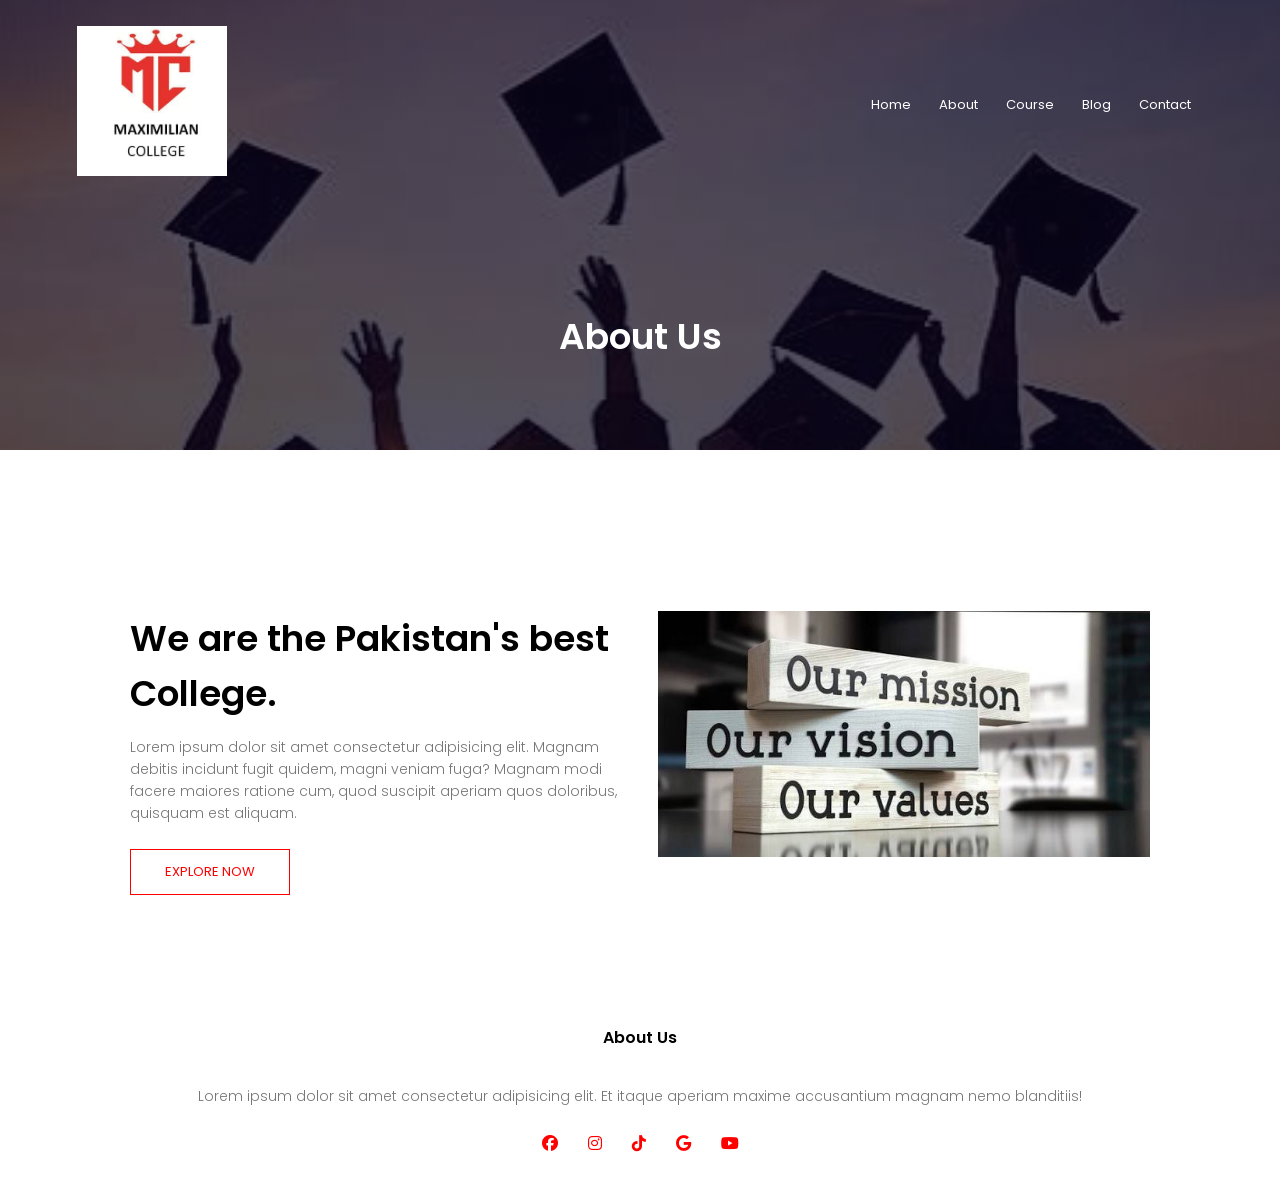
<file: About.html>
<!DOCTYPE html>
<html>
    <head>
        <meta name="viewport" content="width=device-width, initial-scale=1.0">
        <title>College Website</title>
        <link rel="stylesheet" href="style.css">
        <link rel="preconnect" href="https://fonts.gstatic.com">
        <link rel="stylesheet" href="https://fonts.googleapis.com/css2?family=Poppins:wght@100;200;300;400;600;700&display=swap">
        <link rel="stylesheet" href="https://cdnjs.cloudflare.com/ajax/libs/font-awesome/6.7.2/css/all.min.css">
    </head>
    <body>
        <section class="sub-header">
            <nav>
                <a href="index.html"><img src="logo.jpg" alt=""></a>
                <div class="nav-link" id="navlink">
                    <i class="fa-solid fa-xmark" onclick="hideMenu()"></i>
                    <ul>
                    <li><a href="index.html">Home</a></li>
                        <li><a href="About.html">About</a></li>
                        <li><a href="courses.html">Course</a></li>
                        <li><a href="blog.html">Blog</a></li>
                        <li><a href="Contact.html">Contact</a></li>
                    </ul>
                </div>
                <i class="fa-solid fa-bars" onclick="showMenu()"></i>
            </nav>


        <h1>About Us</h1>

        </section>

        <!-----About Us content---->
        <section class="about-us">
            <div class="row">
                <div class="about-col">
                    <h1>We are the Pakistan's best College.</h1>
                    <p>Lorem ipsum dolor sit amet consectetur adipisicing elit. Magnam debitis incidunt fugit quidem, magni veniam fuga? Magnam modi facere maiores ratione cum, quod suscipit aperiam quos doloribus, quisquam est aliquam.</p>
                    <a href="" class="hero-btn red-btn">EXPLORE NOW</a>

                </div>
                <div class="about-col">
                    <img src="about-2.jpg">
                    
                </div>
            </div>

        </section>


        


        
        
        
        <!--Footer-->
        <section class="footer">
            <h4>About Us</h4>
            <p>Lorem ipsum dolor sit amet consectetur adipisicing elit. Et itaque aperiam maxime accusantium magnam nemo blanditiis! </p>
            <div class="icons">
            <i class="fa-brands fa-facebook"></i>
            <i class="fa-brands fa-instagram"></i>
            <i class="fa-brands fa-tiktok"></i>
            <i class="fa-brands fa-google"></i>
            <i class="fa-brands fa-youtube"></i>

            </div>
        
        </section>





        <!------JavaScript for Toggle Menu------>

        <script>

            var navlink = document.getElementById("navlink");

            function showMenu(){
                navlink.style.right = "0";
            }
            function hideMenu(){
                navlink.style.right = "-200px";
            }
        </script>

        
    </body>
</html>
</file>
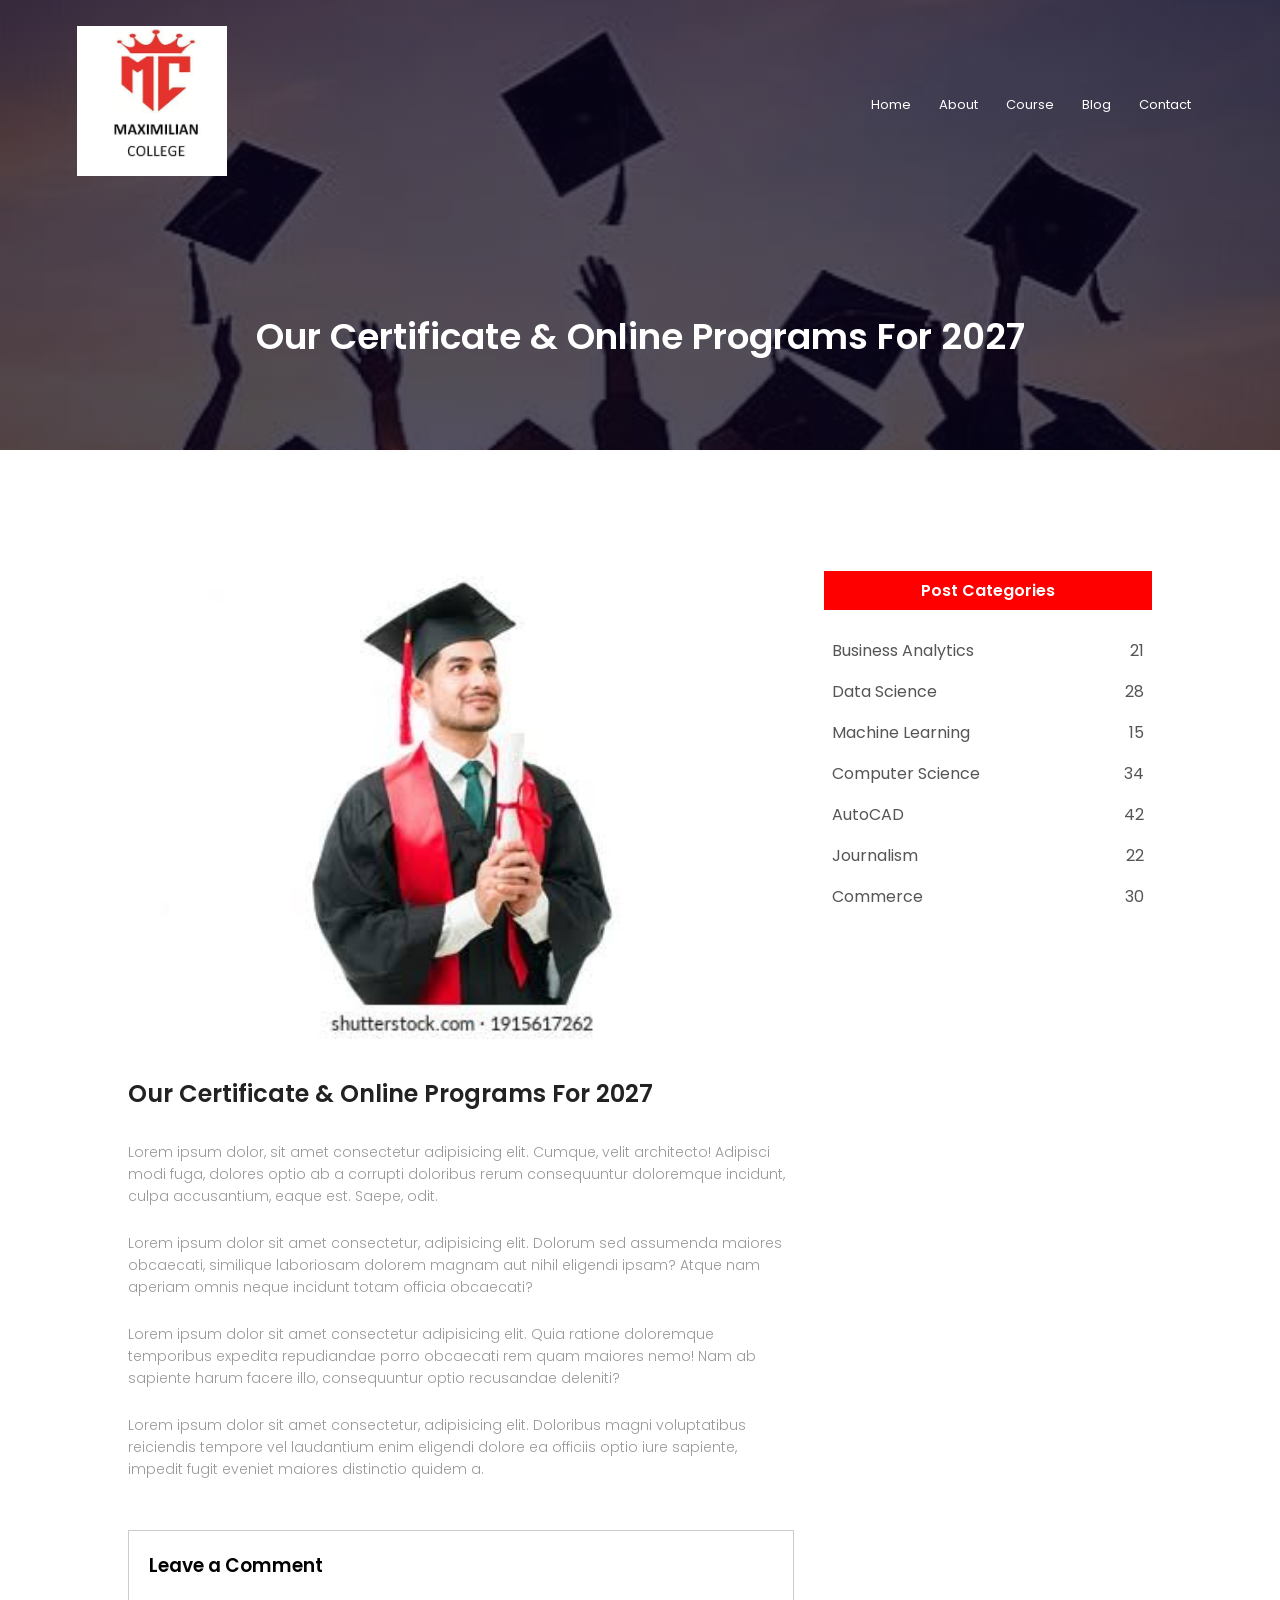
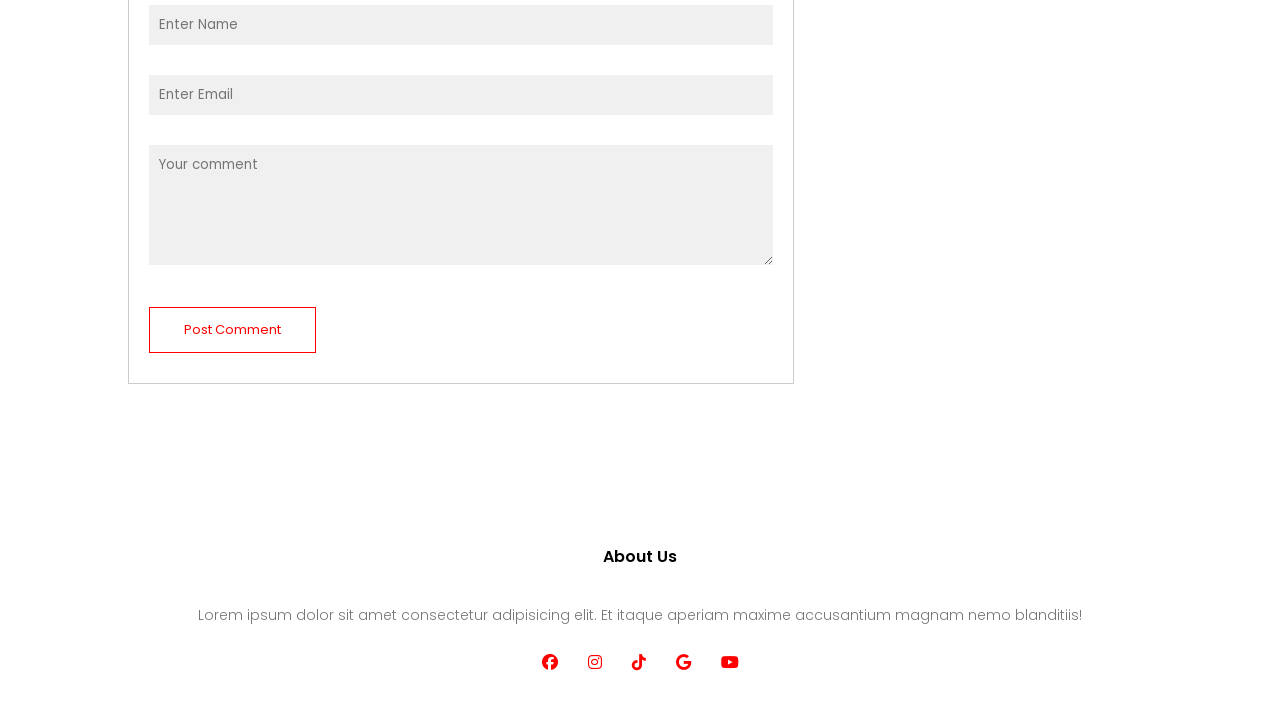
<file: blog.html>
<!DOCTYPE html>
<html>
    <head>
        <meta name="viewport" content="width=device-width, initial-scale=1.0">
        <title>College Website</title>
        <link rel="stylesheet" href="style.css">
        <link rel="preconnect" href="https://fonts.gstatic.com">
        <link rel="stylesheet" href="https://fonts.googleapis.com/css2?family=Poppins:wght@100;200;300;400;600;700&display=swap">
        <link rel="stylesheet" href="https://cdnjs.cloudflare.com/ajax/libs/font-awesome/6.7.2/css/all.min.css">
    </head>
    <body>
        <section class="sub-header">
            <nav>
                <a href="index.html"><img src="logo.jpg" alt=""></a>
                <div class="nav-link" id="navlink">
                    <i class="fa-solid fa-xmark" onclick="hideMenu()"></i>
                    <ul>
                        <li><a href="index.html">Home</a></li>
                        <li><a href="About.html">About</a></li>
                        <li><a href="courses.html">Course</a></li>
                        <li><a href="blog.html">Blog</a></li>
                        <li><a href="Contact.html">Contact</a></li>
                    </ul>
                </div>
                <i class="fa-solid fa-bars" onclick="showMenu()"></i>
            </nav>


        <h1>Our Certificate & Online Programs For 2027</h1>

        </section>

    <!--Blog Page Content-->
    <section class="blog-content">
        <div class="row">
            <div class="blog-left">
                <img src="certificate.jpg">
                <h2>Our Certificate & Online Programs For 2027</h2>
                <p>Lorem ipsum dolor, sit amet consectetur adipisicing elit. Cumque, velit architecto! Adipisci modi fuga, dolores optio ab a corrupti doloribus rerum consequuntur doloremque incidunt, culpa accusantium, eaque est. Saepe, odit.</p>
                <br>
                <p>Lorem ipsum dolor sit amet consectetur, adipisicing elit. Dolorum sed assumenda maiores obcaecati, similique laboriosam dolorem magnam aut nihil eligendi ipsam? Atque nam aperiam omnis neque incidunt totam officia obcaecati?</p>
                <br>
                <p>Lorem ipsum dolor sit amet consectetur adipisicing elit. Quia ratione doloremque temporibus expedita repudiandae porro obcaecati rem quam maiores nemo! Nam ab sapiente harum facere illo, consequuntur optio recusandae deleniti?</p>
                <br>
                <p>Lorem ipsum dolor sit amet consectetur, adipisicing elit. Doloribus magni voluptatibus reiciendis tempore vel laudantium enim eligendi dolore ea officiis optio iure sapiente, impedit fugit eveniet maiores distinctio quidem a.</p>
                <div class="comment-box">
                    <h3>Leave a Comment</h3>
                    <form action="" class="comment-form"><input type="text" placeholder="Enter Name">
                    <input type="email" placeholder="Enter Email">
                    <textarea rows="5" placeholder="Your comment"></textarea>
                    <button type="submit" class="hero-btn red-btn">Post Comment</button></form>
                    
                </div>




            </div>
            <div class="blog-right">
                <h3>Post Categories</h3>
                <div>
                    <span>Business Analytics</span>
                    <span>21</span>
                </div>
                <div>
                    <span>Data Science</span>
                    <span>28</span>
                </div>
                <div>
                    <span>Machine Learning</span>
                    <span>15</span>
                </div>
                <div>
                    <span>Computer Science</span>
                    <span>34</span>
                </div>
                <div>
                    <span>AutoCAD</span>
                    <span>42</span>
                </div>
                <div>
                    <span>Journalism</span>
                    <span>22</span>
                </div>
                <div>
                    <span>Commerce</span>
                    <span>30</span>
                </div>

            </div>
        </div>

    </section>

        


        
        
        
        <!--Footer-->
        <section class="footer">
            <h4>About Us</h4>
            <p>Lorem ipsum dolor sit amet consectetur adipisicing elit. Et itaque aperiam maxime accusantium magnam nemo blanditiis! </p>
            <div class="icons">
            <i class="fa-brands fa-facebook"></i>
            <i class="fa-brands fa-instagram"></i>
            <i class="fa-brands fa-tiktok"></i>
            <i class="fa-brands fa-google"></i>
            <i class="fa-brands fa-youtube"></i>

            </div>
        
        </section>





        <!------JavaScript for Toggle Menu------>

        <script>

            var navlink = document.getElementById("navlink");

            function showMenu(){
                navlink.style.right = "0";
            }
            function hideMenu(){
                navlink.style.right = "-200px";
            }
        </script>

        
    </body>
</html>
</file>
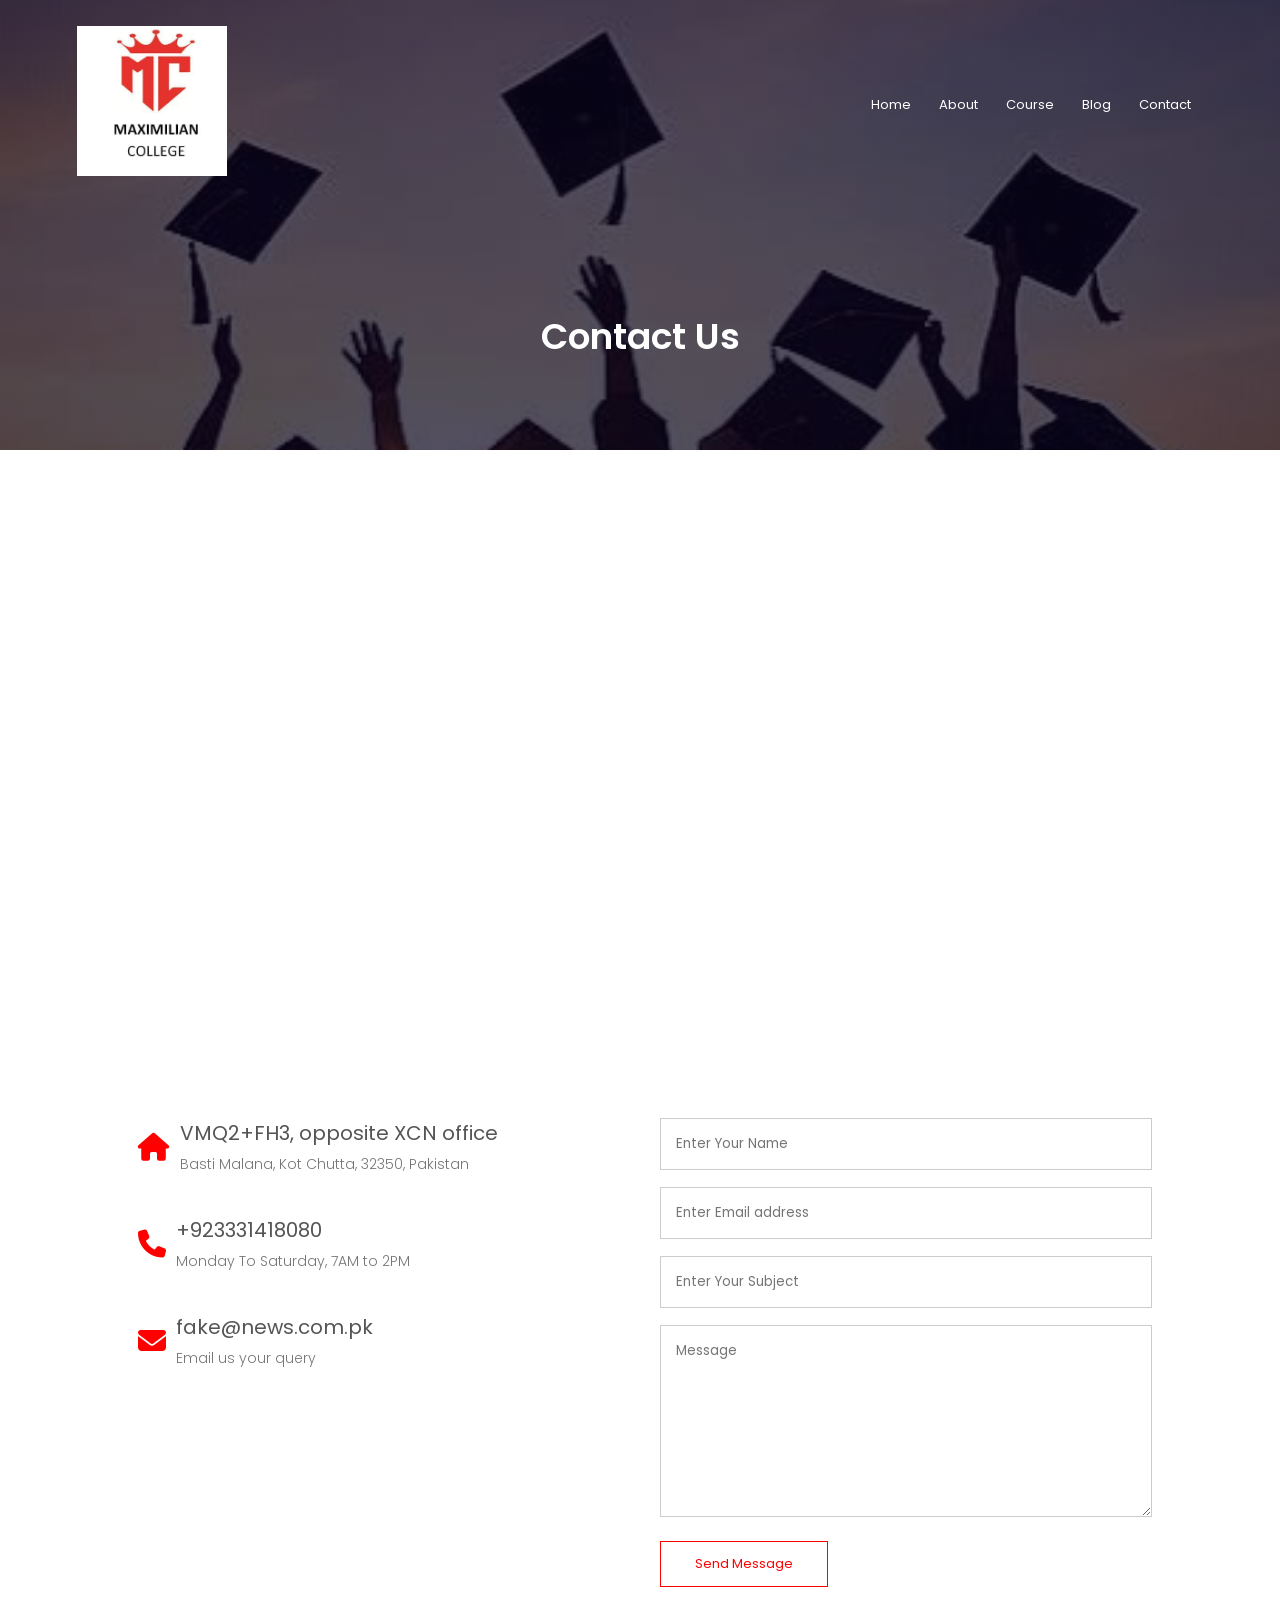
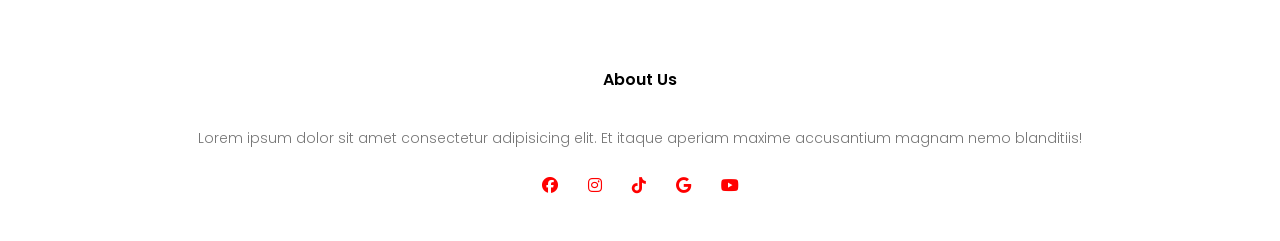
<file: Contact.html>
<!DOCTYPE html>
<html>
    <head>
        <meta name="viewport" content="width=device-width, initial-scale=1.0">
        <title>College Website</title>
        <link rel="stylesheet" href="style.css">
        <link rel="preconnect" href="https://fonts.gstatic.com">
        <link rel="stylesheet" href="https://fonts.googleapis.com/css2?family=Poppins:wght@100;200;300;400;600;700&display=swap">
        <link rel="stylesheet" href="https://cdnjs.cloudflare.com/ajax/libs/font-awesome/6.7.2/css/all.min.css">
    </head>
    <body>
        <section class="sub-header">
            <nav>
                <a href="index.html"><img src="logo.jpg" alt=""></a>
                <div class="nav-link" id="navlink">
                    <i class="fa-solid fa-xmark" onclick="hideMenu()"></i>
                    <ul>
                        <li><a href="index.html">Home</a></li>
                        <li><a href="About.html">About</a></li>
                        <li><a href="courses.html">Course</a></li>
                        <li><a href="blog.html">Blog</a></li>
                        <li><a href="Contact.html">Contact</a></li>
                    </ul>
                </div>
                <i class="fa-solid fa-bars" onclick="showMenu()"></i>
            </nav>


        <h1>Contact Us</h1>

        </section>

        <!-----content us---->
            <section class="location">

                <iframe src="https://www.google.com/maps/embed?pb=!1m18!1m12!1m3!1d21473.5004950301!2d70.6520858050801!3d29.884820865740597!2m3!1f0!2f0!3f0!3m2!1i1024!2i768!4f13.1!3m3!1m2!1s0x393abdf44b6f9d29%3A0x15cdf1b743f2df4a!2sMaximilian%20College!5e0!3m2!1sen!2s!4v1784868996356!5m2!1sen!2s" width="600" height="450" style="border:0;" allowfullscreen="" loading="lazy" referrerpolicy="strict-origin-when-cross-origin"></iframe>

            </section>

            <section class="contact-Us">
                <div class="row">
                    <div class="contact-col">
                        <div>
                            <i class="fa-solid fa-house"></i>
                            <span>
                                <h5>
                                    VMQ2+FH3, opposite XCN office 
                                </h5>
                                <p>
                                    Basti Malana, Kot Chutta, 32350, Pakistan
                                </p>
                            </span>
                        </div>
                        <div>
                            <i class="fa-solid fa-phone"></i>
                            <span>
                                <h5>
                                    +923331418080
                                </h5>
                                <p>
                                    Monday To Saturday, 7AM to 2PM
                                </p>
                            </span>
                        </div>
                        <div>
                            <i class="fa-solid fa-envelope"></i>
                            <span>
                                <h5>
                                    fake@news.com.pk
                                </h5>
                                <p>
                                    Email us your query
                                </p>
                            </span>
                        </div>
                    </div>
                    <div class="contact-col">
                        <form action="formhandler.php" method="post">
                            <input type="text" name="name" placeholder="Enter Your Name" required>
                            <input type="email" name="email"placeholder="Enter Email address" required>
                            <input type="text" name="subject" placeholder="Enter Your Subject" required>


                            <textarea rows="8" name="message" placeholder="Message" required></textarea>
                            <button type="submit" class="hero-btn red-btn">
                                Send Message

                            </button>
                        </form>
                        
                    </div>
                </div>


            </section>


        


        
        
        
        <!--Footer-->
        <section class="footer">
            <h4>About Us</h4>
            <p>Lorem ipsum dolor sit amet consectetur adipisicing elit. Et itaque aperiam maxime accusantium magnam nemo blanditiis! </p>
            <div class="icons">
            <i class="fa-brands fa-facebook"></i>
            <i class="fa-brands fa-instagram"></i>
            <i class="fa-brands fa-tiktok"></i>
            <i class="fa-brands fa-google"></i>
            <i class="fa-brands fa-youtube"></i>

            </div>
        
        </section>





        <!------JavaScript for Toggle Menu------>

        <script>

            var navlink = document.getElementById("navlink");

            function showMenu(){
                navlink.style.right = "0";
            }
            function hideMenu(){
                navlink.style.right = "-200px";
            }
        </script>

        
    </body>
</html>
</file>
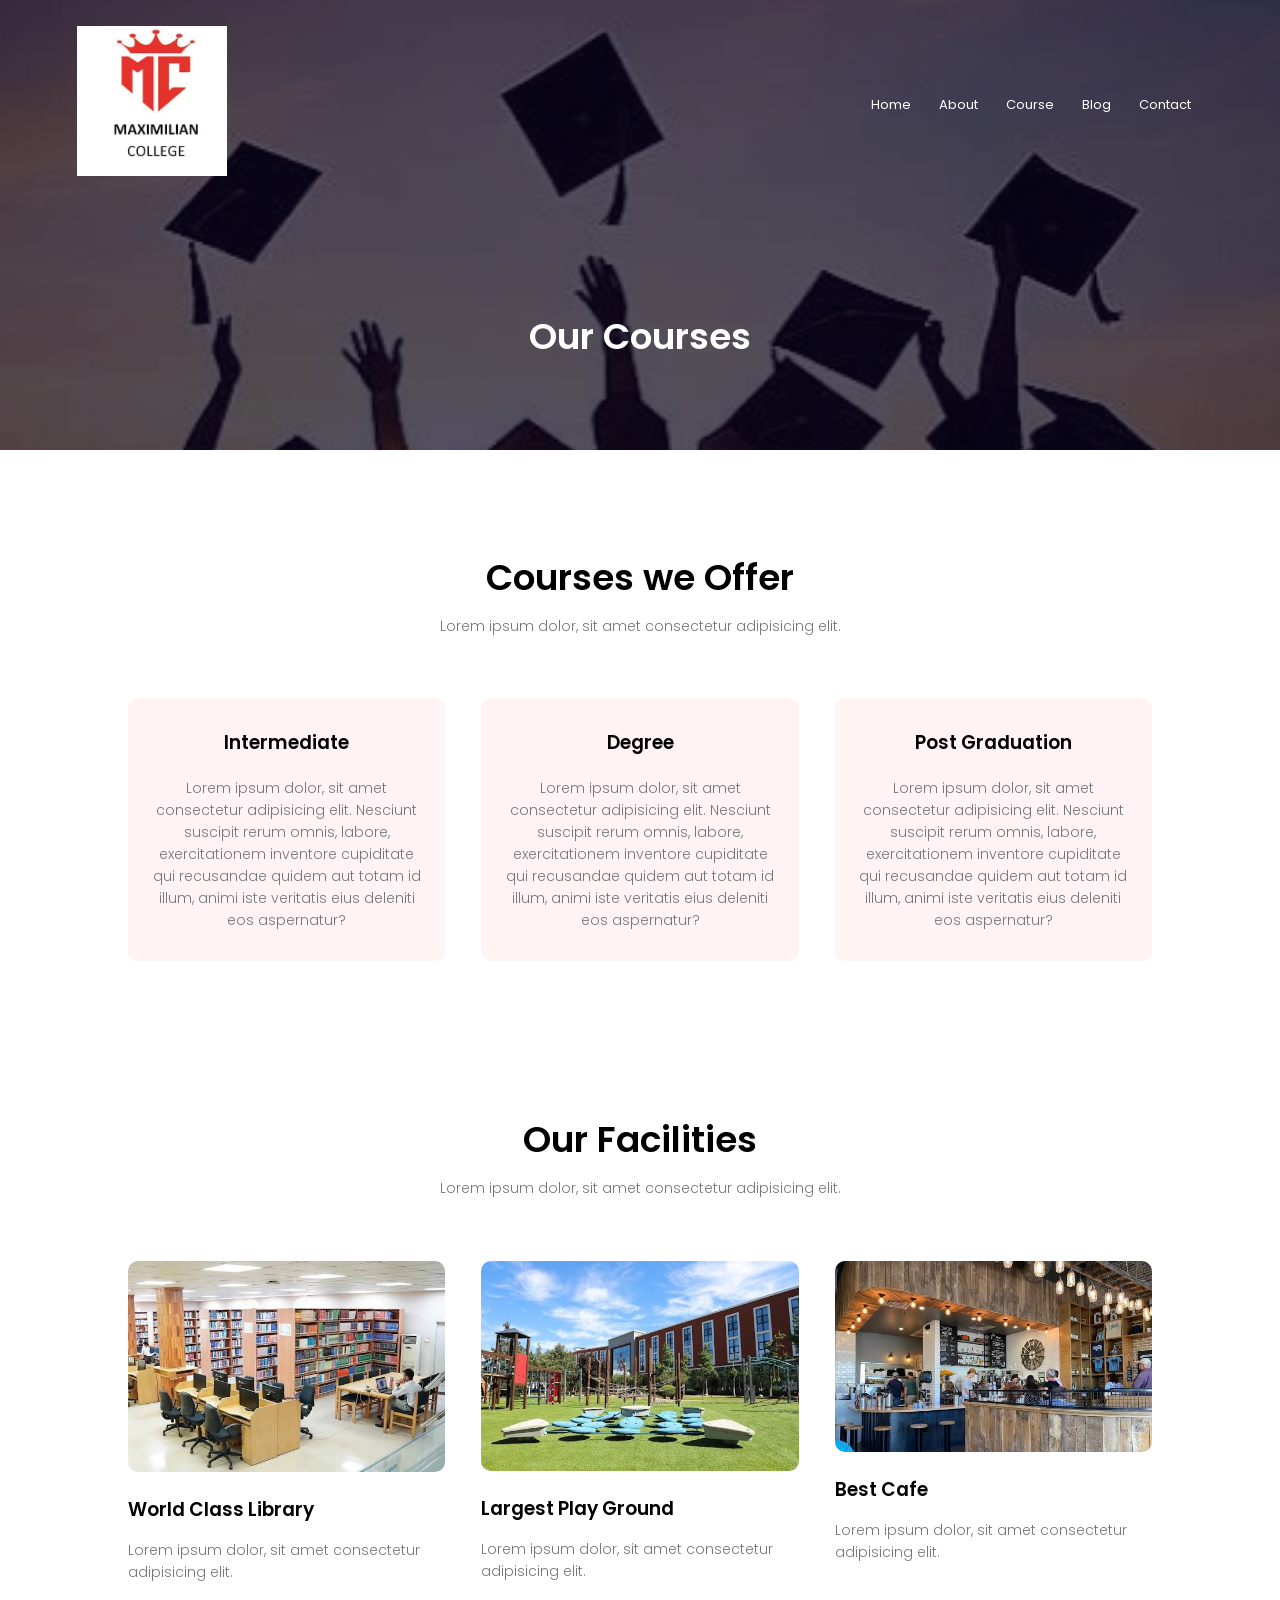
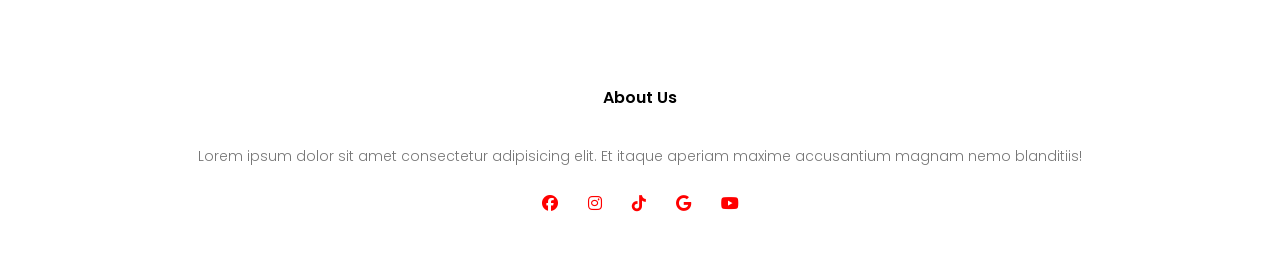
<file: courses.html>
<!DOCTYPE html>
<html>
    <head>
        <meta name="viewport" content="width=device-width, initial-scale=1.0">
        <title>College Website</title>
        <link rel="stylesheet" href="style.css">
        <link rel="preconnect" href="https://fonts.gstatic.com">
        <link rel="stylesheet" href="https://fonts.googleapis.com/css2?family=Poppins:wght@100;200;300;400;600;700&display=swap">
        <link rel="stylesheet" href="https://cdnjs.cloudflare.com/ajax/libs/font-awesome/6.7.2/css/all.min.css">
    </head>
    <body>
        <section class="sub-header">
            <nav>
                <a href="index.html"><img src="logo.jpg" alt=""></a>
                <div class="nav-link" id="navlink">
                    <i class="fa-solid fa-xmark" onclick="hideMenu()"></i>
                    <ul>
                        <li><a href="index.html">Home</a></li>
                        <li><a href="About.html">About</a></li>
                        <li><a href="courses.html">Course</a></li>
                        <li><a href="blog.html">Blog</a></li>
                        <li><a href="Contact.html">Contact</a></li>
                    </ul>
                </div>
                <i class="fa-solid fa-bars" onclick="showMenu()"></i>
            </nav>


        <h1>Our Courses</h1>

        </section>

    <!--Courses-->
    <section class="course">
            <h1>Courses we Offer</h1>
            <p>Lorem ipsum dolor, sit amet consectetur adipisicing elit.</p>

            <div class="row">
                <div class="course-col">
                    <h3>Intermediate</h3>
                    <p>Lorem ipsum dolor, sit amet consectetur adipisicing elit. Nesciunt suscipit rerum omnis, labore, exercitationem inventore cupiditate qui recusandae quidem aut totam id illum, animi iste veritatis eius deleniti eos aspernatur?</p>
                    </div>
                    <div class="course-col">
                    <h3>Degree</h3>
                    <p>Lorem ipsum dolor, sit amet consectetur adipisicing elit. Nesciunt suscipit rerum omnis, labore, exercitationem inventore cupiditate qui recusandae quidem aut totam id illum, animi iste veritatis eius deleniti eos aspernatur?</p>
                    </div>
                    <div class="course-col">
                    <h3>Post Graduation</h3>
                    <p>Lorem ipsum dolor, sit amet consectetur adipisicing elit. Nesciunt suscipit rerum omnis, labore, exercitationem inventore cupiditate qui recusandae quidem aut totam id illum, animi iste veritatis eius deleniti eos aspernatur?</p>
                    
                </div>
            </div>


        </section>
        <!---facilities-->
        <section class="facilities">
            <h1>Our Facilities</h1>
            <p>Lorem ipsum dolor, sit amet consectetur adipisicing elit.</p>

            <div class="row">
                <div class="facilities-col">
                    <img src="library.jpg">
                    <h3>World Class Library</h3>
                    <p>Lorem ipsum dolor, sit amet consectetur adipisicing elit.</p>
                    
                </div>
                <div class="facilities-col">
                    <img src="play.jpg">
                    <h3>Largest Play Ground</h3>
                    <p>Lorem ipsum dolor, sit amet consectetur adipisicing elit.</p>
                    
                </div>
                <div class="facilities-col">
                    <img src="cafe.jpg">
                    <h3>Best Cafe</h3>
                    <p>Lorem ipsum dolor, sit amet consectetur adipisicing elit.</p>
                    
                </div>
            </div>

        </section>

        


        
        
        
        <!--Footer-->
        <section class="footer">
            <h4>About Us</h4>
            <p>Lorem ipsum dolor sit amet consectetur adipisicing elit. Et itaque aperiam maxime accusantium magnam nemo blanditiis! </p>
            <div class="icons">
            <i class="fa-brands fa-facebook"></i>
            <i class="fa-brands fa-instagram"></i>
            <i class="fa-brands fa-tiktok"></i>
            <i class="fa-brands fa-google"></i>
            <i class="fa-brands fa-youtube"></i>

            </div>
        
        </section>





        <!------JavaScript for Toggle Menu------>

        <script>

            var navlink = document.getElementById("navlink");

            function showMenu(){
                navlink.style.right = "0";
            }
            function hideMenu(){
                navlink.style.right = "-200px";
            }
        </script>

        
    </body>
</html>
</file>
<file: style.css>
*{
    margin: 0;
    padding: 0;
    font-family: 'Poppins' , sans-serif;
}
.header{
    min-height: 100vh;
    width: 100%;
    background-image: linear-gradient(rgba(4,9,30,0.7),rgba(4,9,30,0.7)),url(building.jpg);
    background-position: center;
    background-size: cover;
    position: relative;

}
nav{
    display: flex;
    justify-content: space-between;
    align-items: center;
    padding: 2% 6%;
}
nav img{
    width: 150px;
}
.nav-link{
    flex: 1;
    text-align: right;
}
.nav-link ul li{
    list-style: none;
    display: inline-block;
    padding: 8px 12px;
    position: relative;
    

}
.nav-link ul li a{
    text-decoration: none;
    color: #fff;
    font-size: 13px;
}
.nav-link ul li::after{
    content: '';
    width: 0%;
    height: 2px;
    background: red;
    display: block;
    margin: auto;
    transition: 0.5s;
}
.nav-link ul li:hover::after{
    width: 100%;
}
.text-box{
    width: 90%;
    color: #fff;
    position: absolute;
    top: 50%;
    left: 50%;
    transform: translate(-50%,-50%);
    text-align: center;
}
.text-box h1{
    font-size: 62px;

}
.text-box p{
    margin: 10px 0 40px;
    font-size: 14px;
    color: #fff;
}
.hero-btn{
    display: inline-block;
    text-decoration: none;
    color: #fff;
    border: 1px solid #fff;
    padding: 12px 34px;
    font-size: 13px;
    background: transparent;
    position: relative;
    cursor: pointer;
}
.hero-btn:hover{
    border: 1px solid red;
    background: red;
    transition: 1s;
}
nav .fa-solid{
    display: none;
}
@media(max-width:700px){
    .text-box h1{
    font-size: 20px;

}
.nav-link ul li{
    display: block;
}
.nav-link{
    position: fixed;
    background: red;
    height: 100vh;
    width: 200px;
    top:0;
    right: -200px;
    text-align: left;
    z-index: 2;
    transition: 1s;
}
nav .fa-solid{
    display: block;
    color: #fff;
    margin: 10px;
    font-size: 22px;
    cursor: pointer;
}
.nav-link ul{
    padding: 30px;

}
}
/*------Course-------*/
.course{
    width: 80%;
    margin: auto;
    text-align: center;
    padding-top: 100px;

}
h1{
    font-size: 36px;
    font-weight: 600;
}
p{
    color: #777;
    font-size: 14px;
    font-weight: 300;
    line-height: 22px;
    padding: 10px;


}
.row{
    margin-top: 5%;
    display: flex;
    justify-content: space-between;
}
.course-col{
    flex-basis: 31%;
    background: #fff3f3;
    border-radius: 10px;
    margin-bottom: 5%;
    padding: 20px 12px;
    box-sizing: border-box;
    transition: 0.5s;
}
h3{
    text-align: center;
    font-weight: 600;
    margin: 10px 0;

}
.course-col:hover{
    box-shadow: 0 0 20px rgba(0,0,0,0.2);
}
@media(max-width:700px){
    .row{
        flex-direction: column;
    }
}
/*-------------campus------------*/
.campus{
    width: 80%;
    margin: auto;
    text-align: center;
    padding-top: 50px;
}
.campus-col{
    flex-basis: 32%;
    border-radius: 10px;
    margin-bottom: 30px;
    position: relative;
    overflow: hidden;

}
.campus-col img{
    width: 100%;
    display: block;
}
.layer{
    background: transparent;
    height: 100%;
    width: 100%;
    position: absolute;
    top: 0;
    left: 0;
    transition: 0.5s;

}
.layer:hover{
    background: rgba(226,0,0,0.7);
}
.layer h3{
    width: 100%;
    font-weight: 500;
    color: #fff;
    font-size: 26px;
    bottom: 0;
    left: 50%;
    transform: translate(-50%);
    position: absolute;
    opacity: 0;
    transition: 0.5s;

}
.layer:hover h3{
    bottom: 49%;
    opacity: 1;
}

/*-----facilities-------*/
.facilities{
    width: 80%;
    margin: auto;
    text-align: center;
    padding-top: 100px;

}
.facilities-col{
    flex-basis: 31%;
    border-radius: 10px;
    margin-bottom: 5%;
    text-align: left;

}
.facilities-col img{
    width: 100%;
    border-radius: 10px;
}
.facilities-col p{
    padding: 0;
}
.facilities-col h3{
    margin-top: 16px;
    margin-bottom: 15px;
    text-align: left;

}
.testimonials{
    width: 80%;
    margin: auto;
    padding-top: 100px;
    text-align: center;

}
.testimonial-col{
    flex-basis: 44%;
    border-radius: 10px;
    margin-bottom: 5%;
    text-align: left;
    background: #fff3f3;
    padding: 25px;
    cursor: pointer;
    display: flex;


}
.testimonial-col img{
    width: 40px;
    height: 40px;
    border-radius: 50%;
    margin-left: 5px;
    margin-right: 30px;
    object-fit: cover;
}
.testimonial-col p{
    padding: 0;

}
.testimonial-col h3{
    margin-top: 15px;
    text-align: left;
}
.testimonial-col .fa{
    color: red;
}
@media(max-width:700px){
    .testimonial-col img{
        margin-left: 0px;
        margin-right: 15px;

    }

}
/*--Call To Action---*/
.cta{
    margin: 100px auto;
    width: 80%;
    background-image: linear-gradient(rgba(0,0,0,0.7),rgba(0,0,0,0.7)),url(banner2.jpg);
    background-position: center;
    background-size: cover;
    border-radius: 10px;
    text-align: center;
    padding: 100px 0;
}
.cta h1{
    color: #fff;
    margin-bottom: 40px;
    padding: 0;

}
@media(max-width: 700px){
    .cta h1{
        font-size: 24px;

    }
}
/*--Call To action--*/
.footer{
    width: 100%;
    text-align: center;
    padding: 30px 0;


}
.footer h4{
    margin-bottom: 25px;
    margin-top: 20px;
    font-weight: 600;
}
.icons .fa-brands{
    color:red;
    margin: 0 13px;
    cursor: pointer;
    padding: 18px 0;

}
/*-------------About Us--------------*/
.sub-header{
    height: 50vh;
    width: 100%;
    background-image: linear-gradient(rgba(9,4,30,0.7),rgba(9,4,30,0.7)),url(background.jpg);
    background-position: center;
    background-size: cover;
    text-align: center;
    color: #fff;

}
.sub-header h1{
    margin-top: 100px;

}
.about-us{
    width: 80%;
    margin: auto;
    padding-top: 80px;
    padding-bottom: 50px;

}
.about-col{
    flex-basis: 48%;
    padding: 30px 2px;

}
.about-col img{
    width: 100%;

}
.about-col h1{
    padding-top: 0;
}
.about-col p{
    padding: 15px 0 25px;
}
.red-btn{
    border: 1px solid red;
    background: transparent;
    color:  red;
}
.red-btn:hover{
    color: #fff;
}
/*-------blog-content----------*/
.blog-content{
    width: 80%;
    margin: auto;
    padding: 60px 0;

}
.blog-left{
    flex-basis: 65%;

}
.blog-left img{
    width: 100%;

}
.blog-left h2{
    color: #222;
    font-weight: 600;
    margin: 30px 0;
}
.blog-left p{
    color: #999;
    padding: 0;

}
.blog-right{
    flex-basis: 32%;

}
.blog-right h3{
    background: red;
    color: #fff;
    padding: 7px 0;
    font-size: 16px;
    margin-bottom: 20px;
    
}
.blog-right div{
    display: flex;
    align-items: center;
    justify-content: space-between;
    color: #555;
    padding: 8px;
    box-sizing: border-box;
}
.comment-box{
    border: 1px solid #ccc;
    margin: 50px 0;
    padding: 10px 20px;

}
.comment-box h3{
    text-align: left;
}
.comment-form input,
.comment-form textarea{
    width: 100%;
    padding: 10px;
    margin: 15px 0;
    box-sizing: border-box;
    border: none;
    background: #f0f0f0;
    outline: none;

}
.comment-form button{
    margin: 20px 0;

}
@media (max-wideth:700px){
    .sub-header h1{
        font-size: 24px;

    }
}
/*-----Contact-------*/
.location{
    width: 80%;
    margin: auto;
    padding: 80px 0;
}
.location iframe {
    width: 100%;

}
.contact-Us{
    width: 80%;
    margin: auto;

}
.contact-col{
    flex-basis: 48%;
    margin-bottom: 30px;

}
.contact-col div{
    display: flex;
    align-items: center;
    margin-bottom: 40px;

}
.contact-col div .fa-solid{
    font-size: 28px;
    color: red;
    margin-right: 30px;
    margin: 10px;
}
.contact-col div p{
    padding: 0;
}
.contact-col div h5{
    font-size: 20px;
    margin-bottom: 5px;
    color: #555;
    font-weight: 400;

}
.contact-col input,
.contact-col textarea
    {
        width: 100%;
        padding: 15px;
        margin-bottom: 17px;
        outline: none;
        border: 1px solid #ccc;
        box-sizing: border-box;


}
</file>
